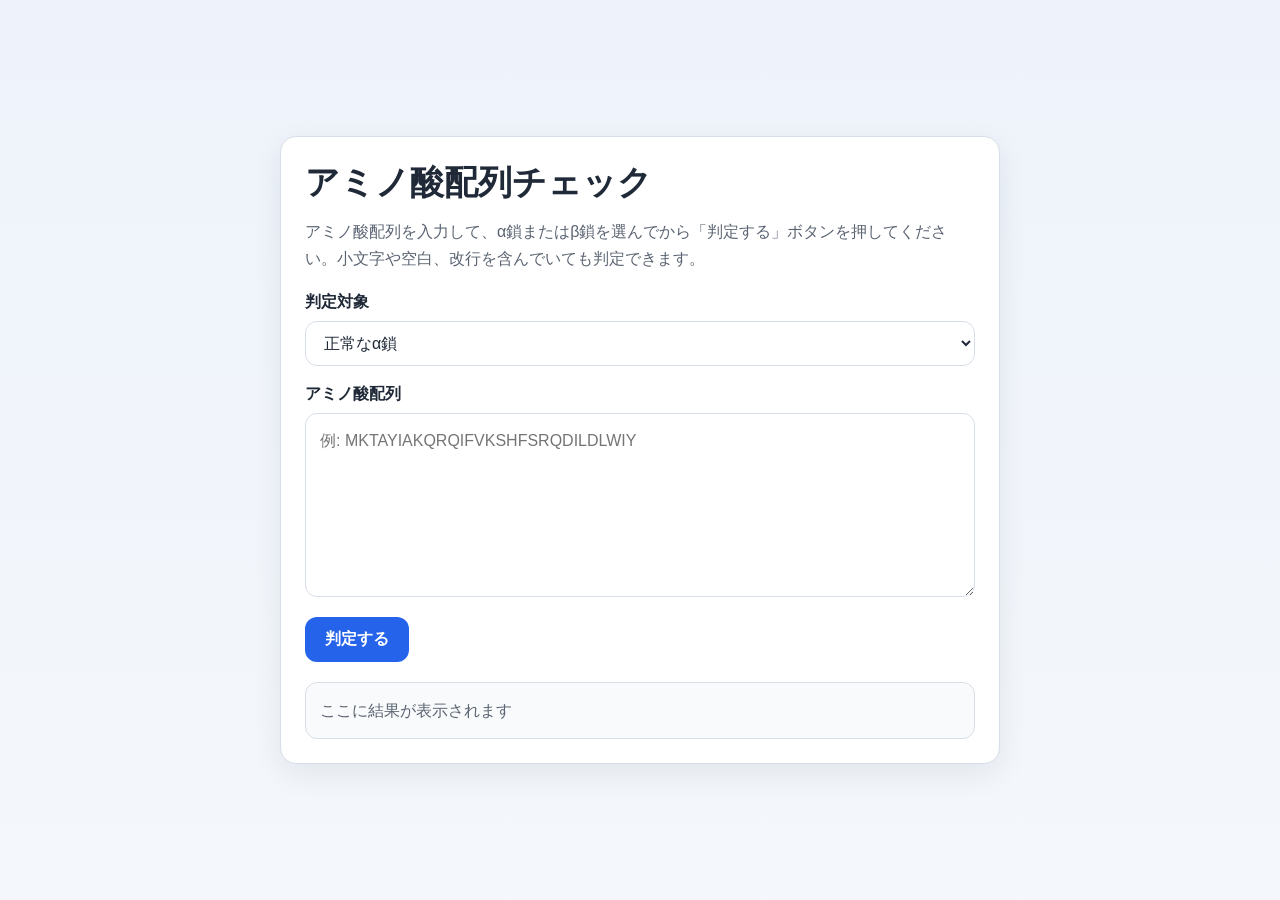
<file: index.html>
<!doctype html>
<html lang="ja">
<head>
  <meta charset="UTF-8">
  <meta name="viewport" content="width=device-width, initial-scale=1.0">
  <title>アミノ酸配列チェック</title>
  <link rel="stylesheet" href="style.css">
</head>
<body>
  <main class="container">
    <section class="card">
      <h1>アミノ酸配列チェック</h1>
      <p class="description">アミノ酸配列を入力して、α鎖またはβ鎖を選んでから「判定する」ボタンを押してください。小文字や空白、改行を含んでいても判定できます。</p>

      <label class="field-label" for="chainSelect">判定対象</label>
      <select id="chainSelect" class="chain-select">
        <option value="alpha">正常なα鎖</option>
        <option value="beta">正常なβ鎖</option>
        <option value="sickleBeta">鎌状赤血球のβ鎖</option>
      </select>

      <label class="field-label" for="sequenceInput">アミノ酸配列</label>
      <textarea id="sequenceInput" class="sequence-input" rows="6" placeholder="例: MKTAYIAKQRQIFVKSHFSRQDILDLWIY"></textarea>

      <button id="checkButton" type="button" class="check-button">判定する</button>

      <div id="resultArea" class="result result-placeholder" aria-live="polite">ここに結果が表示されます</div>
    </section>
  </main>

  <script src="script.js"></script>
</body>
</html>
</file>
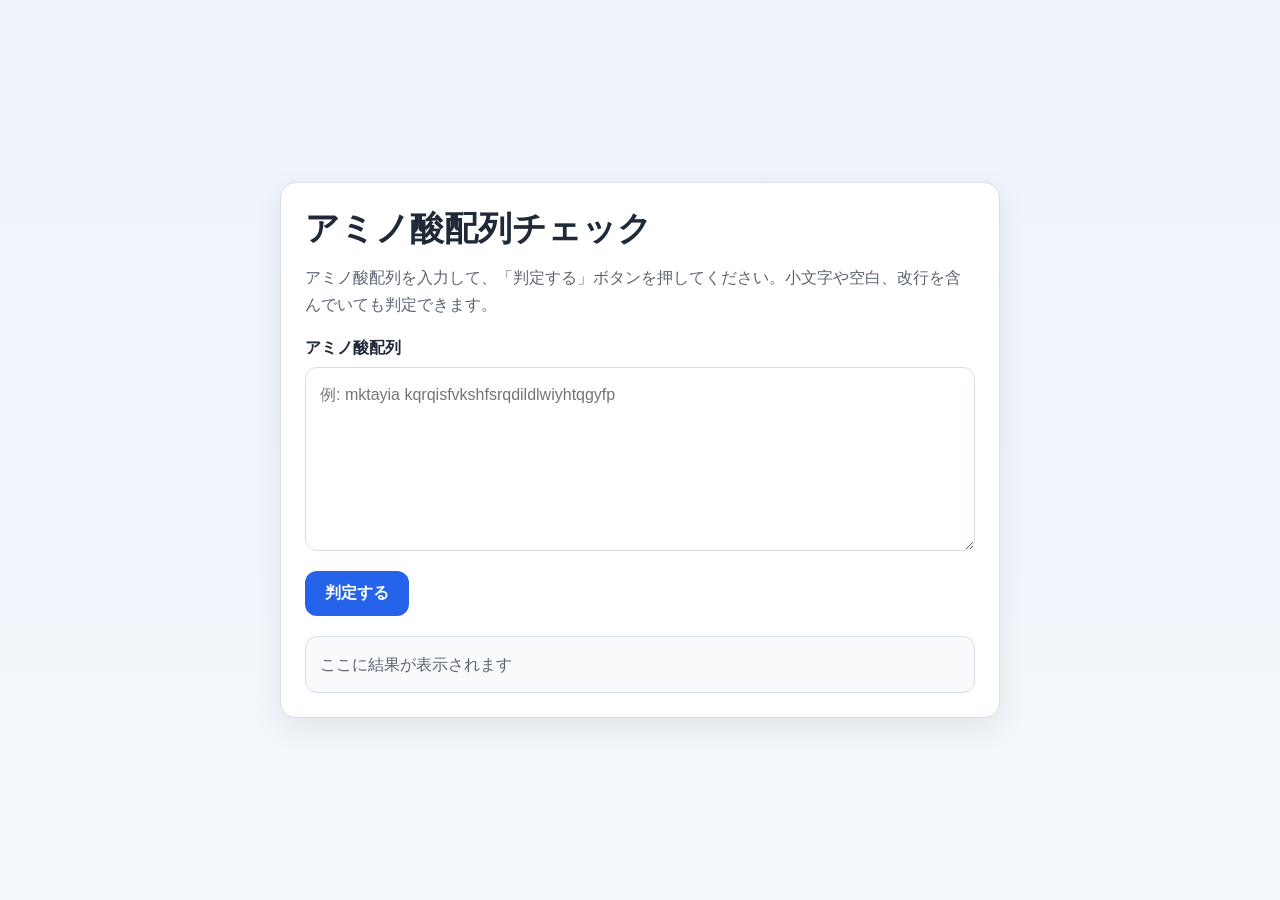
<file: amino-acid-checker/index.html>
<!doctype html>
<html lang="ja">
<head>
  <meta charset="UTF-8">
  <meta name="viewport" content="width=device-width, initial-scale=1.0">
  <title>アミノ酸配列チェック</title>
  <link rel="stylesheet" href="style.css">
</head>
<body>
  <main class="container">
    <section class="card">
      <h1>アミノ酸配列チェック</h1>
      <p class="description">アミノ酸配列を入力して、「判定する」ボタンを押してください。小文字や空白、改行を含んでいても判定できます。</p>

      <label class="field-label" for="sequenceInput">アミノ酸配列</label>
      <textarea id="sequenceInput" class="sequence-input" rows="6" placeholder="例: mktayia kqrqisfvkshfsrqdildlwiyhtqgyfp"></textarea>

      <button id="checkButton" type="button" class="check-button">判定する</button>

      <div id="resultArea" class="result result-placeholder" aria-live="polite">ここに結果が表示されます</div>
    </section>
  </main>

  <script src="script.js"></script>
</body>
</html>
</file>
<file: style.css>
:root {
  --bg: #f4f7fb;
  --card: #ffffff;
  --text: #1f2937;
  --muted: #5b6472;
  --border: #d8dee9;
  --primary: #2563eb;
  --success-bg: #e7f7ed;
  --success-border: #9bd3ae;
  --success-text: #166534;
  --error-bg: #fde8e8;
  --error-border: #f4a8a8;
  --error-text: #991b1b;
  --warning-bg: #fff7db;
  --warning-border: #f1d36b;
  --warning-text: #8a6700;
}

* {
  box-sizing: border-box;
}

body {
  margin: 0;
  font-family: Arial, Helvetica, sans-serif;
  color: var(--text);
  background: linear-gradient(180deg, #eef3fb 0%, var(--bg) 100%);
}

.container {
  min-height: 100vh;
  display: grid;
  place-items: center;
  padding: 24px;
}

.card {
  width: min(720px, 100%);
  background: var(--card);
  border: 1px solid var(--border);
  border-radius: 16px;
  box-shadow: 0 10px 30px rgba(31, 41, 55, 0.08);
  padding: 24px;
}

h1 {
  margin: 0 0 12px;
  font-size: clamp(1.6rem, 3vw, 2.1rem);
}

.description {
  margin: 0 0 20px;
  color: var(--muted);
  line-height: 1.7;
}

.field-label {
  display: inline-block;
  margin-bottom: 8px;
  font-weight: 700;
}

.chain-select {
  display: block;
  width: 100%;
  margin-bottom: 18px;
  padding: 12px 14px;
  border: 1px solid var(--border);
  border-radius: 12px;
  background: #ffffff;
  font: inherit;
  color: var(--text);
  outline: none;
}

.chain-select:focus {
  border-color: var(--primary);
  box-shadow: 0 0 0 3px rgba(37, 99, 235, 0.12);
}

.sequence-input {
  width: 100%;
  min-height: 180px;
  padding: 14px;
  border: 1px solid var(--border);
  border-radius: 12px;
  font: inherit;
  line-height: 1.6;
  resize: vertical;
  outline: none;
}

.sequence-input:focus {
  border-color: var(--primary);
  box-shadow: 0 0 0 3px rgba(37, 99, 235, 0.12);
}

.check-button {
  margin-top: 16px;
  padding: 12px 20px;
  border: none;
  border-radius: 12px;
  background: var(--primary);
  color: #ffffff;
  font: inherit;
  font-weight: 700;
  cursor: pointer;
}

.check-button:hover {
  filter: brightness(1.05);
}

.check-button:active {
  transform: translateY(1px);
}

.result {
  margin-top: 20px;
  padding: 14px;
  border-radius: 12px;
  border: 1px solid var(--border);
  background: #f9fafb;
  line-height: 1.7;
  white-space: pre-line;
}

.result-placeholder {
  color: var(--muted);
}

.result-success {
  background: var(--success-bg);
  border-color: var(--success-border);
  color: var(--success-text);
}

.result-error {
  background: var(--error-bg);
  border-color: var(--error-border);
  color: var(--error-text);
}

.result-warning {
  background: var(--warning-bg);
  border-color: var(--warning-border);
  color: var(--warning-text);
}

@media (max-width: 600px) {
  .card {
    padding: 18px;
  }

  .sequence-input {
    min-height: 160px;
  }

  .check-button {
    width: 100%;
  }
}
</file>
<file: amino-acid-checker/style.css>
:root {
  --bg: #f4f7fb;
  --card: #ffffff;
  --text: #1f2937;
  --muted: #5b6472;
  --border: #d8dee9;
  --primary: #2563eb;
  --success-bg: #e7f7ed;
  --success-border: #9bd3ae;
  --success-text: #166534;
  --error-bg: #fde8e8;
  --error-border: #f4a8a8;
  --error-text: #991b1b;
  --warning-bg: #fff7db;
  --warning-border: #f1d36b;
  --warning-text: #8a6700;
}

* {
  box-sizing: border-box;
}

body {
  margin: 0;
  font-family: Arial, Helvetica, sans-serif;
  color: var(--text);
  background: linear-gradient(180deg, #eef3fb 0%, var(--bg) 100%);
}

.container {
  min-height: 100vh;
  display: grid;
  place-items: center;
  padding: 24px;
}

.card {
  width: min(720px, 100%);
  background: var(--card);
  border: 1px solid var(--border);
  border-radius: 16px;
  box-shadow: 0 10px 30px rgba(31, 41, 55, 0.08);
  padding: 24px;
}

h1 {
  margin: 0 0 12px;
  font-size: clamp(1.6rem, 3vw, 2.1rem);
}

.description {
  margin: 0 0 20px;
  color: var(--muted);
  line-height: 1.7;
}

.field-label {
  display: inline-block;
  margin-bottom: 8px;
  font-weight: 700;
}

.sequence-input {
  width: 100%;
  min-height: 180px;
  padding: 14px;
  border: 1px solid var(--border);
  border-radius: 12px;
  font: inherit;
  line-height: 1.6;
  resize: vertical;
  outline: none;
}

.sequence-input:focus {
  border-color: var(--primary);
  box-shadow: 0 0 0 3px rgba(37, 99, 235, 0.12);
}

.check-button {
  margin-top: 16px;
  padding: 12px 20px;
  border: none;
  border-radius: 12px;
  background: var(--primary);
  color: #ffffff;
  font: inherit;
  font-weight: 700;
  cursor: pointer;
}

.check-button:hover {
  filter: brightness(1.05);
}

.check-button:active {
  transform: translateY(1px);
}

.result {
  margin-top: 20px;
  padding: 14px;
  border-radius: 12px;
  border: 1px solid var(--border);
  background: #f9fafb;
  line-height: 1.7;
  white-space: pre-line;
}

.result-placeholder {
  color: var(--muted);
}

.result-success {
  background: var(--success-bg);
  border-color: var(--success-border);
  color: var(--success-text);
}

.result-error {
  background: var(--error-bg);
  border-color: var(--error-border);
  color: var(--error-text);
}

.result-warning {
  background: var(--warning-bg);
  border-color: var(--warning-border);
  color: var(--warning-text);
}

@media (max-width: 600px) {
  .card {
    padding: 18px;
  }

  .sequence-input {
    min-height: 160px;
  }

  .check-button {
    width: 100%;
  }
}
</file>
